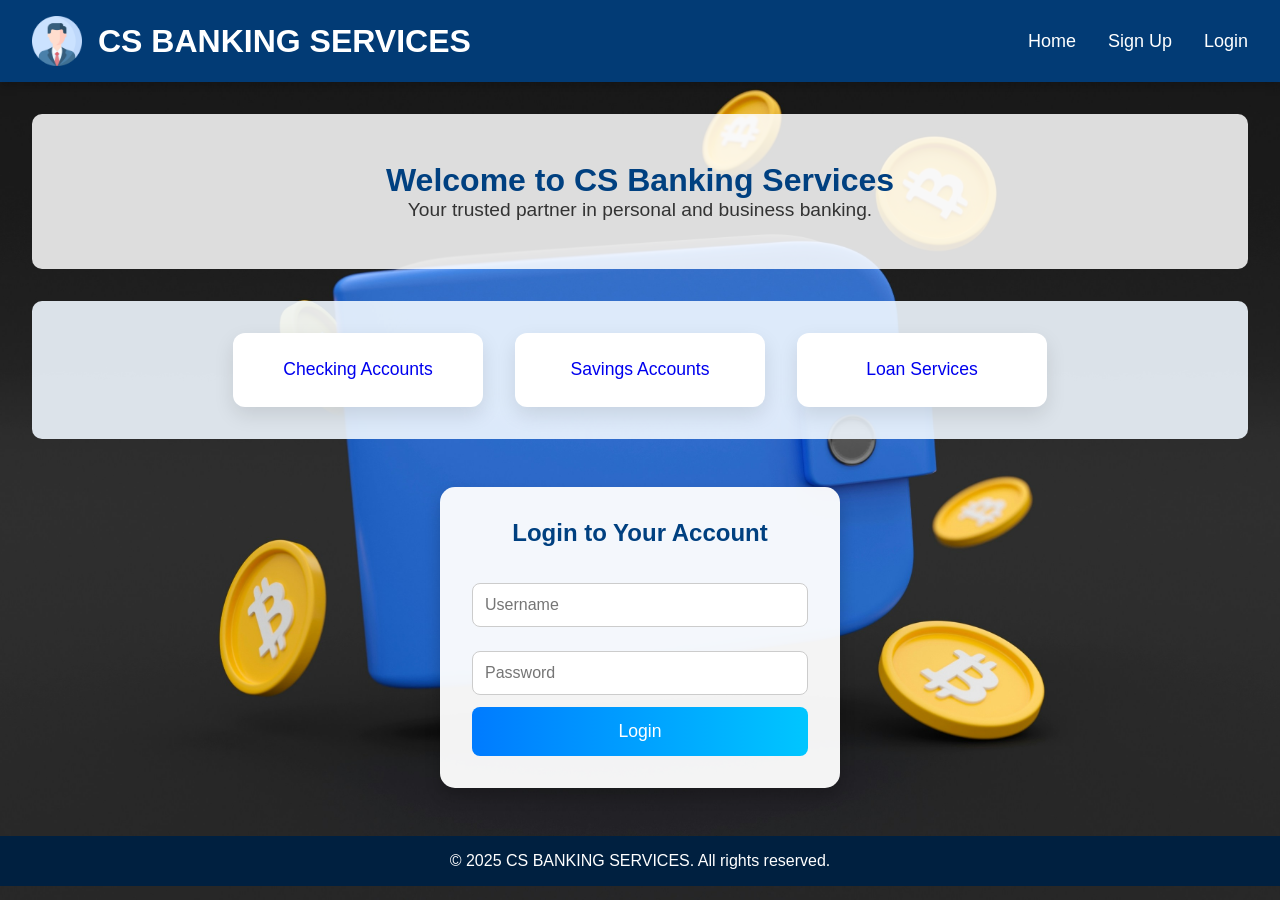
<file: index.html>
<!DOCTYPE html>
<html lang="en">
<head>
  <meta charset="UTF-8" />
  <meta name="viewport" content="width=device-width, initial-scale=1.0"/>
  <title>CS BANK - Login</title>
  <style>
    * {
      box-sizing: border-box;
      margin: 0;
      padding: 0;
    }

    body {
      font-family: 'Segoe UI', sans-serif;
      background: url('mariia-shalabaieva-o9RNKYNcQU4-unsplash.jpg') no-repeat center center fixed;
      background-size: cover;
      color: #333;
    }

    header {
      background: rgba(0, 64, 128, 0.9);
      color: white;
      padding: 1em 2em;
      display: flex;
      justify-content: space-between;
      align-items: center;
      box-shadow: 0 4px 10px rgba(0,0,0,0.2);
      animation: fadeSlideDown 1s ease-out forwards;
    }

    .logo {
      display: flex;
      align-items: center;
      gap: 1em;
    }

    .logo img {
      height: 50px;
      width: 50px;
    }

    nav ul {
      list-style: none;
      display: flex;
      gap: 2em;
    }

    nav ul li a {
      text-decoration: none;
      font-size: 18px;
      color: white;
      transition: 0.3s;
    }

    nav ul li a:hover {
      color: yellow;
      text-decoration: underline;
    }

    .hero {
      text-align: center;
      padding: 3em 1em;
      background-color: rgba(255, 255, 255, 0.85);
      margin: 2em;
      border-radius: 10px;
      animation: zoomIn 1s ease-out forwards;
      animation-delay: 0.3s;
      opacity: 0;
    }

    .hero h2 {
      font-size: 2rem;
      color: #004080;
    }

    .hero p {
      font-size: 1.2rem;
    }

    .services {
      display: flex;
      justify-content: center;
      gap: 2em;
      padding: 2em;
      margin: 0 2em;
      background-color: rgba(240, 248, 255, 0.9);
      border-radius: 10px;
      flex-wrap: wrap;
      animation: zoomIn 1s ease-out forwards;
      animation-delay: 0.6s;
      opacity: 0;
    }

    .service-card {
      background: white;
      padding: 1.5em;
      border-radius: 12px;
      box-shadow: 0 8px 20px rgba(0,0,0,0.1);
      text-align: center;
      width: 250px;
      font-size: 1.1rem;
      transition: 0.3s;
    }

    .service-card:hover {
      background: linear-gradient(to right, #004080, #007bff);
      color: white;
      cursor: pointer;
      transform: scale(1.05);
    }

    .login-form {
      max-width: 400px;
      margin: 3em auto;
      background: rgba(255, 255, 255, 0.95);
      padding: 2em;
      border-radius: 15px;
      box-shadow: 0 8px 16px rgba(0,0,0,0.2);
      animation: zoomIn 1s ease-out forwards;
      animation-delay: 0.9s;
      opacity: 0;
    }

    .login-form h2 {
      text-align: center;
      color: #004080;
      margin-bottom: 1em;
    }

    .login-form input {
      width: 100%;
      padding: 0.75em;
      margin: 0.75em 0;
      border: 1px solid #ccc;
      border-radius: 8px;
      font-size: 1rem;
    }

    .login-form button {
      width: 100%;
      padding: 0.8em;
      background: linear-gradient(to right, #007bff, #00c6ff);
      border: none;
      border-radius: 8px;
      font-size: 1.1rem;
      color: white;
      cursor: pointer;
      transition: 0.3s;
    }

    .login-form button:hover {
      background: linear-gradient(to right, #0056b3, #0096c7);
    }

    footer {
      background: #002040;
      color: white;
      text-align: center;
      padding: 1em;
      margin-top: 3em;
    }
    @keyframes fadeSlideDown {
      0% {
        opacity: 0;
        transform: translateY(-40px);
      }
      100% {
        opacity: 1;
        transform: translateY(0);
      }
    }

    @keyframes zoomIn {
      0% {
        opacity: 0;
        transform: scale(0.9);
      }
      100% {
        opacity: 1;
        transform: scale(1);
      }
    }

    @media screen and (max-width: 600px) {
      header {
        flex-direction: column;
        align-items: flex-start;
      }

      .services {
        flex-direction: column;
        align-items: center;
      }

      .logo h1 {
        font-size: 1.2rem;
      }

      nav ul {
        flex-direction: column;
        gap: 1em;
        margin-top: 1em;
      }
    }
  </style>
</head>
<body>
  <header>
    <div class="logo">
      <img src="3135715.png" alt="CS Bank Logo">
      <h1>CS BANKING SERVICES</h1>
    </div>
    <nav>
      <ul>
        <li><a href="logged in.html">Home</a></li>
        <li><a href="sign up.html">Sign Up</a></li>
        <li><a href="login 2.html">Login</a></li>
      </ul>
    </nav>
  </header>

  <section class="hero">
    <h2>Welcome to CS Banking Services</h2>
    <p>Your trusted partner in personal and business banking.</p>
  </section>

  <section class="services">
    <a href="sign up.html" style="text-decoration: none;"><div class="service-card">Checking Accounts</div></a>
    <a href="sign up.html" style="text-decoration: none;"><div class="service-card">Savings Accounts</div></a>
    <a href="pay bills.html" style="text-decoration: none;"><div class="service-card">Loan Services</div></a>
  </section>

  <form class="login-form" action="enter.html" method="GET">
    <h2>Login to Your Account</h2>
    <input type="text" name="username" placeholder="Username" required />
    <input type="password" name="password" placeholder="Password" required />
    <button type="submit">Login</button>
  </form>

  <footer>
    <p>&copy; 2025 CS BANKING SERVICES. All rights reserved.</p>
  </footer>
</body>

</html>
</file>
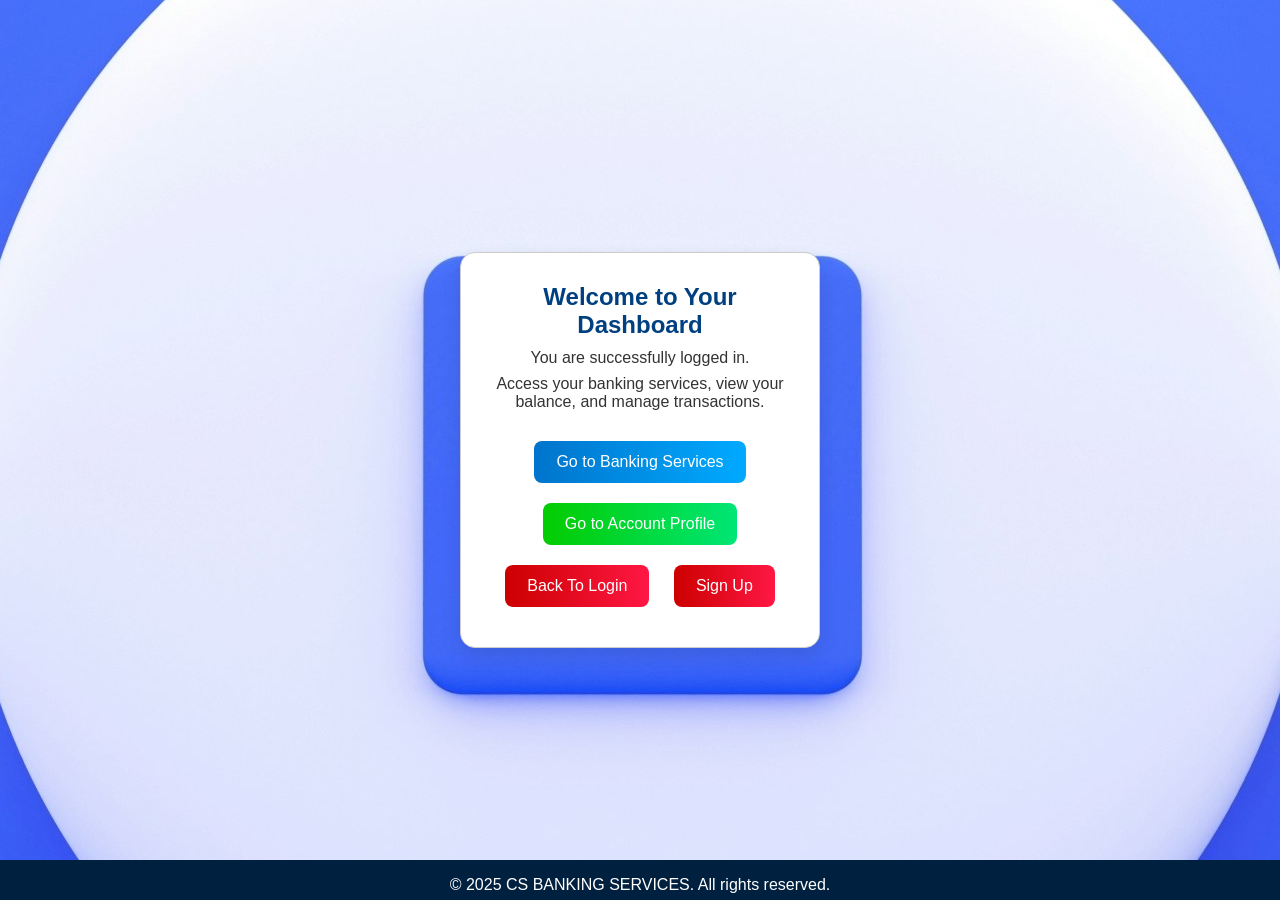
<file: logged in.html>
<!DOCTYPE html>
<html lang="en">
<head>
  <meta charset="UTF-8">
  <meta name="viewport" content="width=device-width, initial-scale=1.0">
  <title>Welcome - CS Banking</title>
  <style>
    * {
      box-sizing: border-box;
      margin: 0;
      padding: 0;
    }

    body {
      font-family: 'Segoe UI', sans-serif;
      background: url('mariia-shalabaieva-ODvmIA3gy6g-unsplash.jpg') no-repeat center center fixed;
      min-height: 100vh;
      display: flex;
      justify-content: center;
      align-items: center;
      flex-direction: column;
      animation: fadeSlideUp 1s ease-out forwards;
    }

    .righthand {
      display: flex;
      justify-content: center;
      align-items: center;
      flex-direction: column;
      animation: zoomFadeIn 1.2s ease-out;
    }

    .welcome-box {
      text-align: center;
      padding: 30px;
      border: 1px solid #ccc;
      border-radius: 15px;
      width: 360px;
      background-color: #ffffff;
      box-shadow: 0 8px 20px rgba(0,0,0,0.1);
      opacity: 0;
      animation: zoomFadeIn 1s ease-out forwards;
      animation-delay: 0.2s;
    }

    .welcome-box h2 {
      color: #004080;
      margin-bottom: 10px;
    }

    .welcome-box p {
      margin: 8px 0;
      font-size: 1rem;
      color: #333;
    }

    .actions {
      margin-top: 20px;
    }

    .action-button1 {
      background: linear-gradient(to right, #0074cc, #00aaff);
    }

    .action-button2 {
      background: linear-gradient(to right, #03cc00, #00e676);
    }

    .logout-button {
      background: linear-gradient(to right, #cc0000, #ff1744);
    }

    .action-button1, .action-button2, .logout-button {
      display: inline-block;
      margin: 10px;
      padding: 12px 22px;
      font-size: 1rem;
      color: white;
      text-decoration: none;
      border-radius: 8px;
      transition: transform 0.3s ease, box-shadow 0.3s ease;
    }

    .action-button1:hover, .action-button2:hover, .logout-button:hover {
      transform: scale(1.05);
      box-shadow: 0 6px 15px rgba(0,0,0,0.2);
    }

    .bracket {
      background: #002040;
      color: white;
      text-align: center;
      padding: 1em;
      position: fixed;
      bottom: 0;
      left: 0;
      right: 0;
      height: 40px;
      animation: fadeSlideUp 1.2s ease-out;
    }

    /* Animations */
    @keyframes fadeSlideUp {
      0% {
        opacity: 0;
        transform: translateY(40px);
      }
      100% {
        opacity: 1;
        transform: translateY(0);
      }
    }

    @keyframes zoomFadeIn {
      0% {
        opacity: 0;
        transform: scale(0.95);
      }
      100% {
        opacity: 1;
        transform: scale(1);
      }
    }

    @media screen and (max-width: 500px) {
      .welcome-box {
        width: 90%;
      }

      .action-button1, .action-button2, .logout-button {
        padding: 10px 18px;
        font-size: 0.95rem;
      }
    }
  </style>
</head>
<body>

  <div class="righthand">
    <div class="welcome-box">
      <h2>Welcome to Your Dashboard</h2>
      <p>You are successfully logged in.</p>
      <p>Access your banking services, view your balance, and manage transactions.</p>
      
      <div class="actions">
        <a href="index.html" class="action-button1">Go to Banking Services</a>
        <a href="enter.html" class="action-button2">Go to Account Profile</a>
        <a href="login 2.html" class="logout-button">Back To Login</a>
        <a href="sign up.html" class="logout-button">Sign Up</a>
      </div>
    </div>
  </div>

  <div class="bracket">
    <p>&copy; 2025 CS BANKING SERVICES. All rights reserved.</p>
  </div>

</body>
</html>
</file>
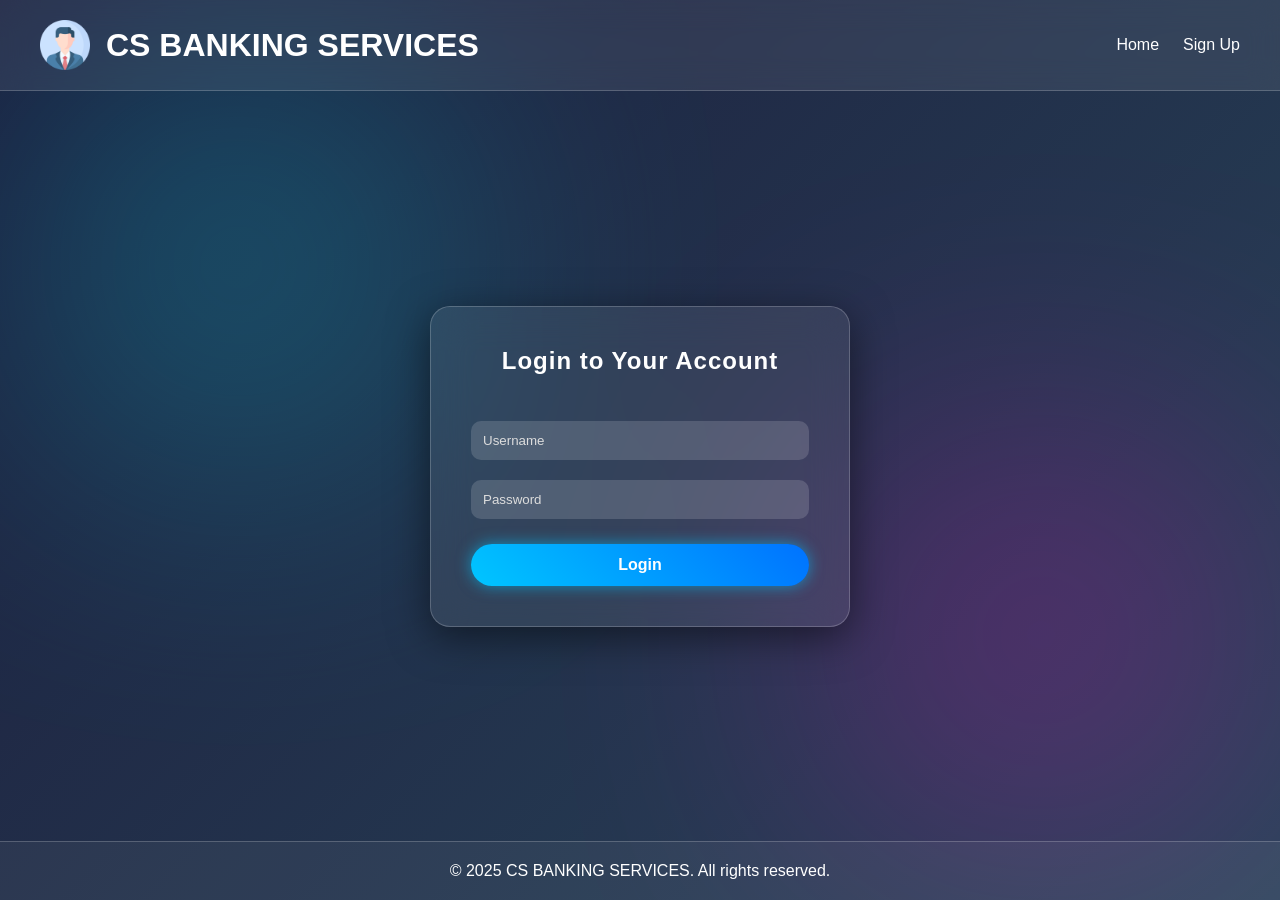
<file: login 2.html>
<!DOCTYPE html>
<html lang="en">
<head>
<meta charset="UTF-8">
<title>Login - CS BANK</title>
<meta name="viewport" content="width=device-width, initial-scale=1.0" />

<style>
*{
  margin:0;
  padding:0;
  box-sizing:border-box;
}

body{
  font-family:'Segoe UI',sans-serif;
  min-height:100vh;
  overflow-x:hidden;
  color:#fff;
  background: linear-gradient(-45deg,#0f2027,#203a43,#2c5364,#1c1c3c);
  background-size:400% 400%;
  animation:gradientMove 15s ease infinite;
  display:flex;
  flex-direction:column;
  justify-content:space-between;
}

/* Animated Gradient */
@keyframes gradientMove{
  0%{background-position:0% 50%;}
  50%{background-position:100% 50%;}
  100%{background-position:0% 50%;}
}

/* Glow Effects */
.glow{
  position:absolute;
  width:350px;
  height:350px;
  border-radius:50%;
  filter:blur(140px);
  opacity:.4;
  z-index:0;
}

.glow1{
  background:#00f2fe;
  top:10%;
  left:5%;
}

.glow2{
  background:#ff00cc;
  bottom:10%;
  right:5%;
}

/* Glass Header */
header{
  backdrop-filter:blur(15px);
  background:rgba(255,255,255,0.08);
  padding:20px 40px;
  display:flex;
  justify-content:space-between;
  align-items:center;
  border-bottom:1px solid rgba(255,255,255,0.2);
  position:relative;
  z-index:2;
}

.logo{
  display:flex;
  align-items:center;
  gap:1em;
}

.logo img{
  height:50px;
  width:50px;
}

nav ul{
  list-style:none;
  display:flex;
  gap:1.5em;
}

nav ul li a{
  color:white;
  text-decoration:none;
  font-weight:500;
  transition:.3s;
}

nav ul li a:hover{
  color:#00f2fe;
}

/* Login Card */
.login-container{
  max-width:420px;
  margin:80px auto;
  padding:2.5em;
  background:rgba(255,255,255,0.08);
  backdrop-filter:blur(20px);
  border-radius:20px;
  border:1px solid rgba(255,255,255,0.2);
  box-shadow:0 10px 40px rgba(0,0,0,0.5);
  position:relative;
  z-index:2;
  animation:fadeInUp 1s ease;
}

.login-container h2{
  text-align:center;
  margin-bottom:1.5em;
  font-weight:600;
  letter-spacing:1px;
}

/* Inputs */
.login-container input{
  width:100%;
  padding:12px;
  margin:10px 0;
  border:none;
  border-radius:10px;
  background:rgba(255,255,255,0.15);
  color:#fff;
  outline:none;
}

.login-container input::placeholder{
  color:#ddd;
}

.login-container input:focus{
  box-shadow:0 0 12px #00f2fe;
}

/* Button */
.login-container button{
  width:100%;
  padding:12px;
  margin-top:15px;
  border:none;
  border-radius:30px;
  font-size:16px;
  font-weight:600;
  cursor:pointer;
  color:#fff;
  background:linear-gradient(45deg,#00c6ff,#0072ff);
  transition:.4s;
  box-shadow:0 0 15px rgba(0,198,255,.6);
}

.login-container button:hover{
  transform:scale(1.05);
  box-shadow:0 0 25px rgba(0,198,255,1);
}

/* Footer */
footer{
  text-align:center;
  padding:20px;
  background:rgba(255,255,255,0.05);
  border-top:1px solid rgba(255,255,255,0.2);
  position:relative;
  z-index:2;
}

/* Animations */
@keyframes fadeInUp{
  from{transform:translateY(30px);opacity:0;}
  to{transform:translateY(0);opacity:1;}
}

/* Responsive */
@media(max-width:500px){
  header{
    flex-direction:column;
    gap:15px;
  }
  nav ul{
    flex-direction:column;
    gap:10px;
  }
  .login-container{
    width:90%;
  }
}
</style>
</head>

<body>

<div class="glow glow1"></div>
<div class="glow glow2"></div>

<header>
<div class="logo">
<img src="3135715.png" alt="CS Bank Logo">
<h1>CS BANKING SERVICES</h1>
</div>

<nav>
<ul>
<li><a href="logged in.html">Home</a></li>
<li><a href="sign up.html">Sign Up</a></li>
</ul>
</nav>
</header>

<main class="login-container">
<h2>Login to Your Account</h2>
<form action="enter.html" method="GET">
<input type="text" name="username" placeholder="Username" required />
<input type="password" name="password" placeholder="Password" required />
<button type="submit">Login</button>
</form>
</main>

<footer>
<p>&copy; 2025 CS BANKING SERVICES. All rights reserved.</p>
</footer>

</body>
</html>
</file>
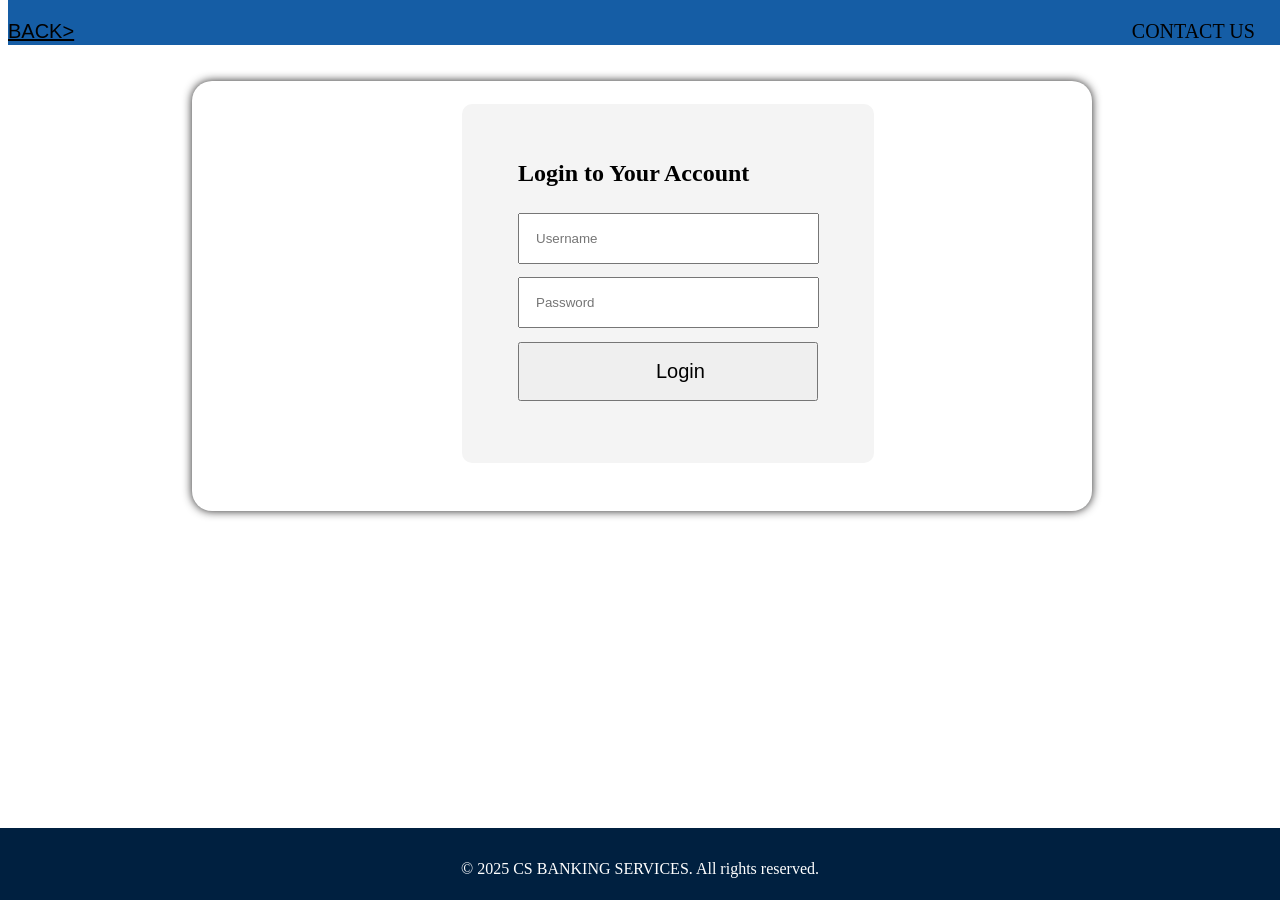
<file: login csc.html>
<!DOCTYPE html>
<html lang="en">
<head>
    <title>Document</title>
    <!-- <link rel="stylesheet" href="login csc.css"> -->
</head>
<style>
 .login-form {
  max-width: 300px;
  margin-top: 2.5%;
  margin-left: 30%;
  padding: 3.5rem;
  background: #f4f4f4;
  border-radius: 10px;
  justify-content: center;
}
.login-form input,
.login-form button {
  width: 100%;
  justify-self: center;
  padding: 1rem;
  margin: 0.5em 0;
}
.righthand{
    position: absolute;
    top: 9%;
    left: 15%;
    background: white;
    height: 430px;
    justify-content: center;
    width: 900px;
    border-radius: 20px;
    box-shadow: 0px 0px 10px rgb(36, 35, 35);
}
.submit:hover{
  cursor: pointer;
  background-color: black;
  color: white;
}
.submit{
  width: 80px;
}
.back{
    border-radius: 10px;
    color: black;
    font-family: Arial, Helvetica, sans-serif;
    text-decoration: underline;
    font-size: 20px;
    /* text-align: center; */
}
.back:hover{
    cursor: pointer;
    text-decoration: none;
    color: aqua;
}
.us{
    position: absolute;
    top: 0%;
    right: 2%;
    font-size: 20px;
}
.us:hover{
    cursor: pointer;
    color: aqua;
}
footer {
  background: #002040;
  color: white;
  text-align: center;
  padding: 1em;
  position: absolute;
  bottom: 0%;
  left: 0;
  right: 0;
  height: 40px;
  width: 97.5%;
}
.bracket{
    background-color: #155da5;
    height: 45px;
    justify-content: space-around;
    position: absolute;
    top: 0;
    width: 99.4%;
    justify-content: center;
}
.login{
    color: black; text-decoration: none; font-size: 20px;
    padding-left: 120px;
    padding-right: 120px;
    padding-top: 20px;
    padding-bottom: 20px;
    height: 500px;
}
.login:hover{
    color: white;
}
.all{
  justify-self: left;
  width: 265px;
}
</style>
<body style="position: flex;">
    <div class="righthand">
        <form class="login-form">
  <div class="all">
    <h2 style="margin-top: 0;">Login to Your Account</h2>
  <input type="email" placeholder="Username" required />
  <input type="password" placeholder="Password" required />
  </div>
  <button class="submit"><a href="enter.html" class="login">Login</a></button>
</form>
    </div>
    <footer>
    <p>&copy; 2025 CS BANKING SERVICES. All rights reserved.</p>
  </footer>
  <div class="bracket">
     <a href="index.html" ><p class="back">BACK></p></a>
     <p class="us">CONTACT US</p>
  </div>
</body>
</html>
</file>
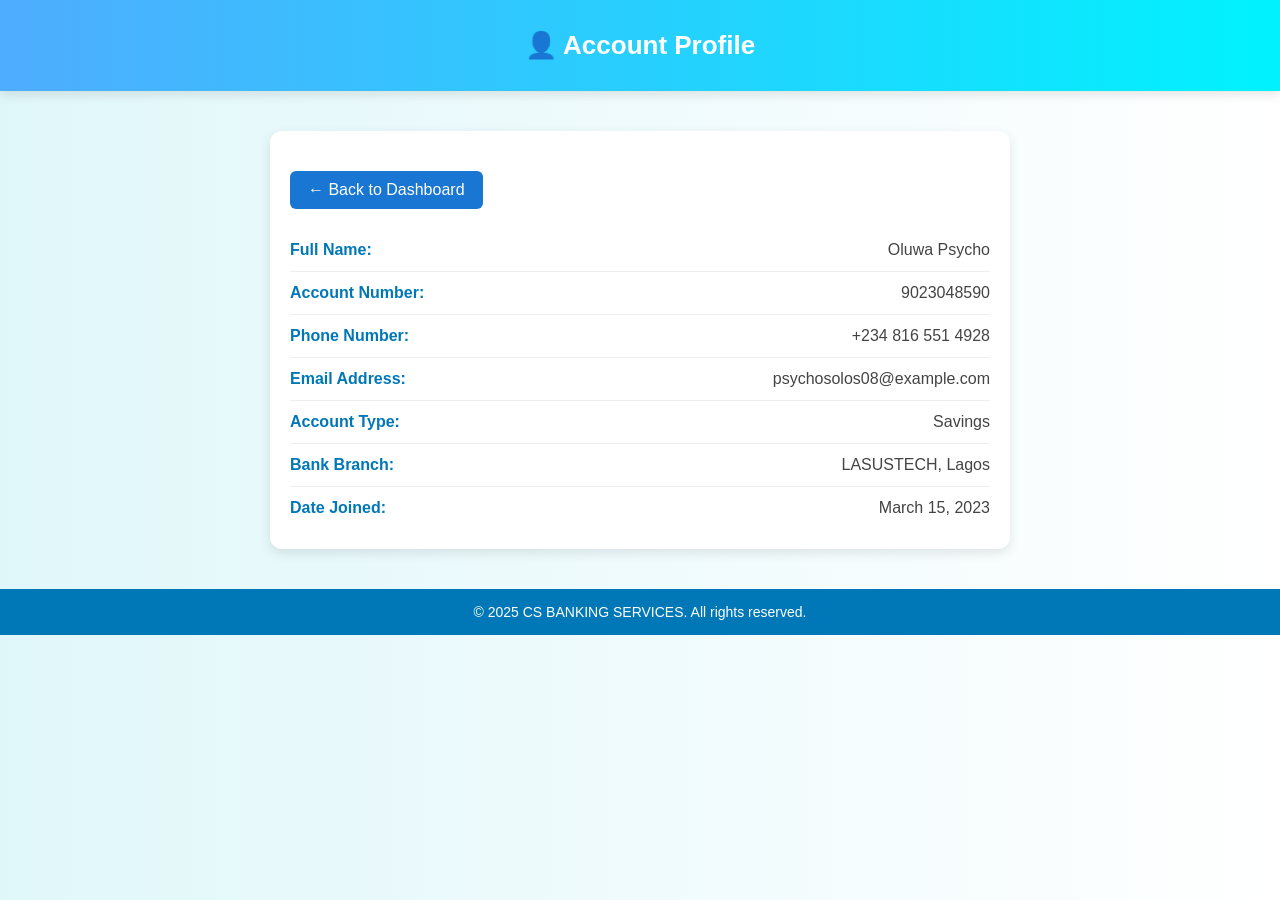
<file: profile.html>
<!DOCTYPE html>
<html lang="en">
<head>
  <meta charset="UTF-8" />
  <title>Account Profile - CS Bank</title>
  <meta name="viewport" content="width=device-width, initial-scale=1.0" />
  <style>
    body {
      font-family: 'Segoe UI', sans-serif;
      background: linear-gradient(to right, #e0f7fa, #fff);
      color: #222;
      margin: 0;
      padding: 0;
      animation: fadeIn 0.7s ease-in;
    }

    header {
      background: linear-gradient(to right, #4facfe, #00f2fe);
      color: white;
      padding: 30px 20px;
      text-align: center;
      box-shadow: 0 4px 10px rgba(0,0,0,0.1);
    }

    h1 {
      margin: 0;
      font-size: 26px;
    }

    .container {
      max-width: 700px;
      margin: 40px auto;
      padding: 20px;
      background: #ffffff;
      border-radius: 12px;
      box-shadow: 0 4px 12px rgba(0, 0, 0, 0.1);
    }

    .profile-row {
      display: flex;
      justify-content: space-between;
      padding: 12px 0;
      border-bottom: 1px solid #eee;
    }

    .profile-row:last-child {
      border-bottom: none;
    }

    .label {
      font-weight: 600;
      color: #0077b6;
    }

    .value {
      color: #444;
    }

    footer {
      text-align: center;
      background: #0077b6;
      color: white;
      padding: 15px;
      font-size: 14px;
      margin-top: 40px;
    }

    .back-btn {
      display: inline-block;
      background: #1976d2;
      color: white;
      padding: 10px 18px;
      border-radius: 6px;
      text-decoration: none;
      margin: 20px 0;
      transition: 0.3s;
    }

    .back-btn:hover {
      background: #0d47a1;
    }

    @keyframes fadeIn {
      from { opacity: 0; }
      to { opacity: 1; }
    }
  </style>
</head>
<body>
  <header>
    <h1>👤 Account Profile</h1>
  </header>

  <div class="container">
    <a href="enter.html" class="back-btn">← Back to Dashboard</a>
    <div class="profile-row">
      <div class="label">Full Name:</div>
      <div class="value">Oluwa Psycho</div>
    </div>
    <div class="profile-row">
      <div class="label">Account Number:</div>
      <div class="value">9023048590</div>
    </div>
    <div class="profile-row">
      <div class="label">Phone Number:</div>
      <div class="value">+234 816 551 4928</div>
    </div>
    <div class="profile-row">
      <div class="label">Email Address:</div>
      <div class="value">psychosolos08@example.com</div>
    </div>
    <div class="profile-row">
      <div class="label">Account Type:</div>
      <div class="value">Savings</div>
    </div>
    <div class="profile-row">
      <div class="label">Bank Branch:</div>
      <div class="value">LASUSTECH, Lagos</div>
    </div>
    <div class="profile-row">
      <div class="label">Date Joined:</div>
      <div class="value">March 15, 2023</div>
    </div>
  </div>

  <footer>
    &copy; 2025 CS BANKING SERVICES. All rights reserved.
  </footer>
</body>
</html>
</file>
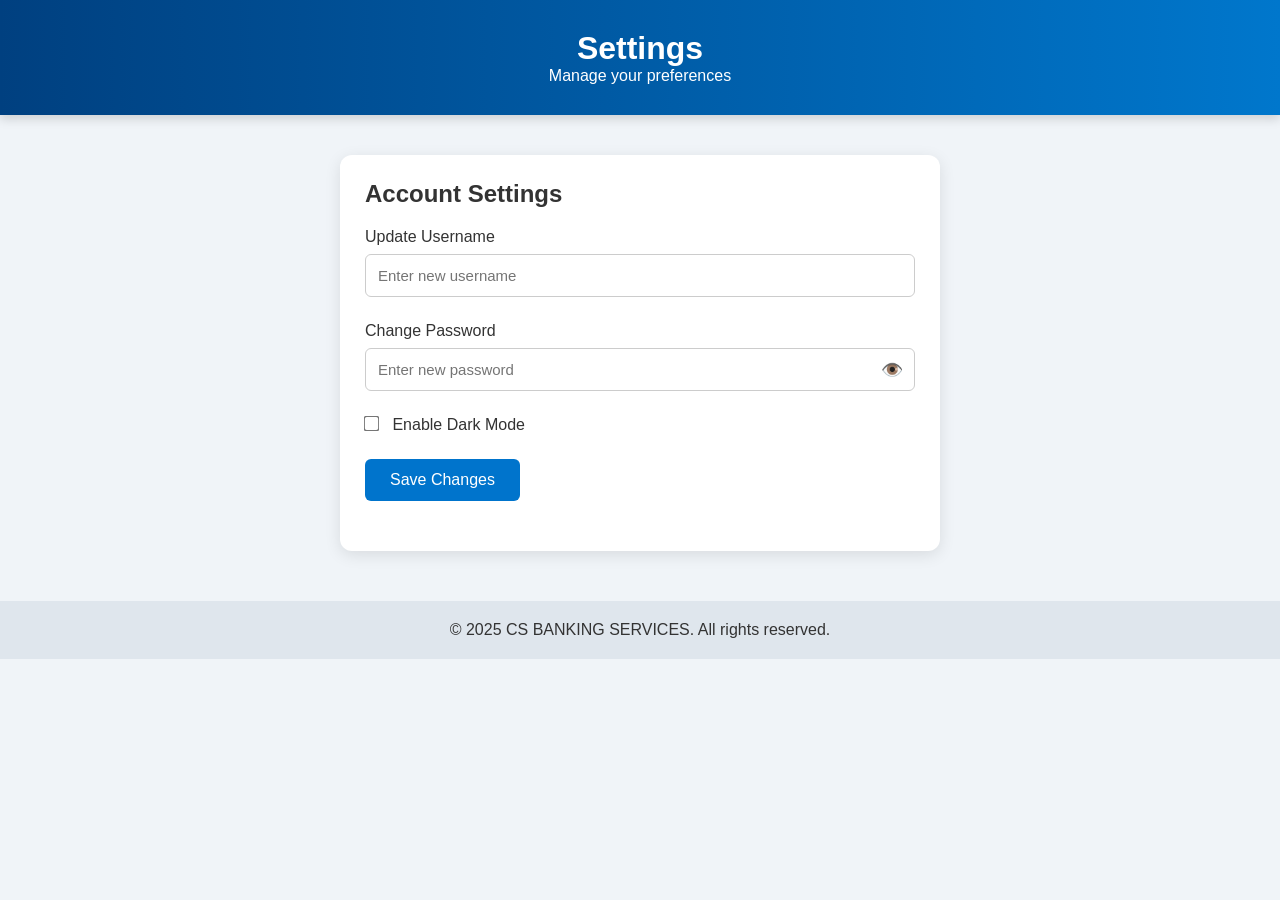
<file: settings.html>
<!DOCTYPE html>
<html lang="en">
<head>
  <meta charset="UTF-8" />
  <title>Settings - CS Banking</title>
  <meta name="viewport" content="width=device-width, initial-scale=1.0" />
  <style>
    * {
      box-sizing: border-box;
      margin: 0;
      padding: 0;
    }

    body {
      font-family: 'Segoe UI', sans-serif;
      background-color: #f0f4f8;
      color: #333;
      transition: background-color 0.4s ease, color 0.4s ease;
      animation: fadeIn 0.6s ease-in-out;
    }

    header {
      background: linear-gradient(90deg, #004080, #0077cc);
      color: white;
      padding: 30px 20px;
      text-align: center;
      animation: slideDown 0.6s ease-in-out;
      box-shadow: 0 4px 10px rgba(0, 0, 0, 0.15);
    }

    .settings-container {
      max-width: 600px;
      margin: 40px auto;
      padding: 25px;
      background: white;
      border-radius: 12px;
      box-shadow: 0 4px 16px rgba(0, 0, 0, 0.1);
      animation: slideUp 0.6s ease-in-out;
    }

    .settings-container h2 {
      margin-bottom: 20px;
    }

    .form-group {
      margin-bottom: 25px;
    }

    .form-group label {
      display: block;
      margin-bottom: 8px;
      font-weight: 500;
    }

    .form-group input[type="text"],
    .form-group input[type="password"] {
      width: 100%;
      padding: 12px;
      border: 1px solid #ccc;
      border-radius: 6px;
      font-size: 15px;
    }

    .password-wrapper {
      position: relative;
    }

    .toggle-eye {
      position: absolute;
      right: 12px;
      top: 50%;
      transform: translateY(-50%);
      cursor: pointer;
      font-size: 18px;
    }

    .form-group input[type="checkbox"] {
      transform: scale(1.2);
      margin-right: 10px;
    }

    .form-group button {
      background-color: #0074cc;
      color: white;
      padding: 12px 25px;
      border: none;
      border-radius: 6px;
      cursor: pointer;
      font-size: 16px;
      transition: background-color 0.3s ease;
    }

    .form-group button:hover {
      background-color: #005fa3;
    }

    footer {
      text-align: center;
      padding: 20px;
      background-color: #dfe6ed;
      margin-top: 50px;
    }
    body.dark-mode {
      background-color: #121212;
      color: #e0e0e0;
    }

    body.dark-mode .settings-container {
      background-color: #1f1f1f;
      color: #e0e0e0;
    }

    body.dark-mode input {
      background-color: #2c2c2c;
      color: #fff;
      border: 1px solid #555;
    }

    body.dark-mode header {
      background: linear-gradient(90deg, #222, #333);
    }

    body.dark-mode footer {
      background-color: #1a1a1a;
      color: #aaa;
    }

    @keyframes fadeIn {
      from { opacity: 0; }
      to { opacity: 1; }
    }

    @keyframes slideDown {
      from { transform: translateY(-40px); opacity: 0; }
      to { transform: translateY(0); opacity: 1; }
    }

    @keyframes slideUp {
      from { transform: translateY(20px); opacity: 0; }
      to { transform: translateY(0); opacity: 1; }
    }
  </style>
</head>
<body>
  <header>
    <h1>Settings</h1>
    <p>Manage your preferences</p>
  </header>

  <main class="settings-container">
    <h2>Account Settings</h2>

    <div class="form-group">
      <label for="username">Update Username</label>
      <input type="text" id="username" placeholder="Enter new username" />
    </div>

    <div class="form-group">
      <label for="password">Change Password</label>
      <div class="password-wrapper">
        <input type="password" id="password" placeholder="Enter new password" />
        <span class="toggle-eye" onclick="togglePassword()">👁️</span>
      </div>
    </div>

    <div class="form-group">
      <label><input type="checkbox" id="darkModeToggle" /> Enable Dark Mode</label>
    </div>

    <div class="form-group">
      <button onclick="saveSettings()">Save Changes</button>
    </div>
  </main>

  <footer>
    <p>&copy; 2025 CS BANKING SERVICES. All rights reserved.</p>
  </footer>

  <script>
    function togglePassword() {
      const passwordInput = document.getElementById("password");
      passwordInput.type = passwordInput.type === "password" ? "text" : "password";
    }
    function saveSettings() {
      const username = document.getElementById("username").value;
      const password = document.getElementById("password").value;
      alert(`Settings saved!\nUsername: ${username}\nPassword: ${'*'.repeat(password.length)}`);
    }
    const toggle = document.getElementById("darkModeToggle");

    toggle.addEventListener("change", function () {
      document.body.classList.toggle("dark-mode", this.checked);
      localStorage.setItem("darkModeEnabled", this.checked);
    });
    window.addEventListener("DOMContentLoaded", function () {
      const isDark = localStorage.getItem("darkModeEnabled") === "true";
      toggle.checked = isDark;
      document.body.classList.toggle("dark-mode", isDark);
    });
  </script>
</body>
</html>
</file>
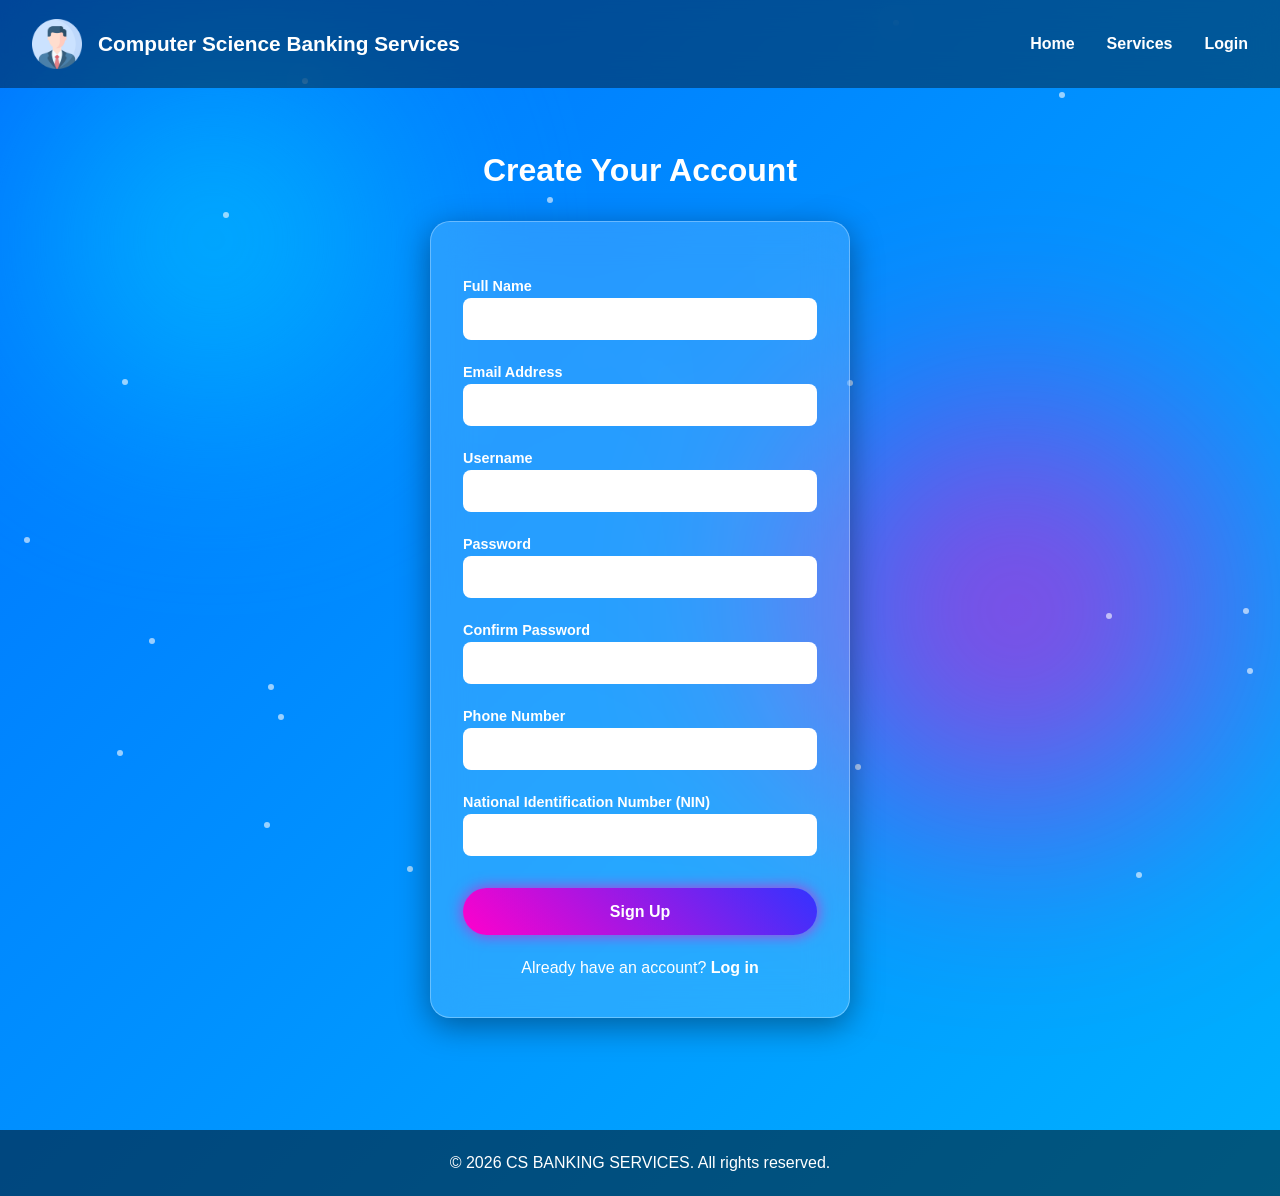
<file: sign up.html>
<!DOCTYPE html>
<html lang="en">
<head>
<meta charset="UTF-8" />
<meta http-equiv="X-UA-Compatible" content="IE=edge" />
<meta name="viewport" content="width=device-width, initial-scale=1.0" />
<title>CS BANK – Sign Up</title>

<style>
* {
  box-sizing: border-box;
  margin: 0;
  padding: 0;
}

body {
  font-family: 'Segoe UI', Arial, sans-serif;
  min-height: 100vh;
  color: #fff;
  overflow-x: hidden;

  background: linear-gradient(-45deg, #1d2b64, #f8cdda, #00c6ff, #0072ff);
  background-size: 400% 400%;
  animation: gradientBG 12s ease infinite;
}

/* Animated Gradient */
@keyframes gradientBG {
  0% { background-position: 0% 50%; }
  50% { background-position: 100% 50%; }
  100% { background-position: 0% 50%; }
}

/* Floating Glow Effects */
.glow {
  position: absolute;
  border-radius: 50%;
  filter: blur(120px);
  opacity: 0.6;
  z-index: 0;
}

.glow1 {
  width: 300px;
  height: 300px;
  background: #00f2fe;
  top: 10%;
  left: 5%;
}

.glow2 {
  width: 400px;
  height: 400px;
  background: #ff00cc;
  bottom: 10%;
  right: 5%;
}

/* Floating Particles */
.particle {
  position: absolute;
  width: 6px;
  height: 6px;
  background: white;
  border-radius: 50%;
  opacity: 0.6;
  animation: float 15s infinite linear;
}

@keyframes float {
  from { transform: translateY(0px); }
  to { transform: translateY(-100vh); }
}

/* Sticky Glass Header */
header {
  position: sticky;
  top: 0;
  backdrop-filter: blur(15px);
  background: rgba(0, 0, 0, 0.4);
  padding: 1.2rem 2rem;
  display: flex;
  justify-content: space-between;
  align-items: center;
  z-index: 10;
}

.logo {
  display: flex;
  align-items: center;
  gap: 1em;
}

.logo img {
  height: 50px;
  width: 50px;
}

header h1 {
  font-size: 1.3rem;
}

nav ul {
  list-style: none;
  display: flex;
  gap: 2rem;
}

nav a {
  color: #fff;
  text-decoration: none;
  font-weight: 600;
  transition: 0.3s;
}

nav a:hover {
  color: #00f2fe;
}

/* Signup Section */
.signup-section {
  display: flex;
  flex-direction: column;
  align-items: center;
  padding: 4rem 1rem;
  position: relative;
  z-index: 1;
}

.signup-section h2 {
  font-size: 2rem;
  margin-bottom: 2rem;
}

/* Glass Form */
.signup-form {
  width: 100%;
  max-width: 420px;
  padding: 2.5rem 2rem;
  border-radius: 20px;

  background: rgba(255, 255, 255, 0.15);
  backdrop-filter: blur(20px);
  border: 1px solid rgba(255, 255, 255, 0.3);

  box-shadow: 0 8px 32px rgba(0, 0, 0, 0.4);
  animation: fadeInUp 1s ease-out;
}

.signup-form label {
  display: block;
  margin: 1rem 0 0.25rem;
  font-size: 0.9rem;
  font-weight: 600;
}

.signup-form input {
  width: 100%;
  padding: 0.75rem;
  font-size: 1rem;
  border-radius: 8px;
  border: none;
  margin-bottom: 0.5rem;
}

.signup-form input:focus {
  outline: none;
  box-shadow: 0 0 10px #00f2fe;
}

/* Neon Button */
.signup-form .submit {
  width: 100%;
  margin-top: 1.5rem;
  padding: 0.9rem;
  font-size: 1rem;
  font-weight: 700;
  color: #fff;
  background: linear-gradient(45deg, #ff00cc, #3333ff);
  border: none;
  border-radius: 30px;
  cursor: pointer;
  transition: 0.4s ease;
  box-shadow: 0 0 15px rgba(255, 0, 204, 0.7);
}

.signup-form .submit:hover {
  transform: scale(1.05);
  box-shadow: 0 0 25px rgba(255, 0, 204, 1);
}

.login-link {
  text-align: center;
  margin-top: 1.5rem;
}

.login-link a {
  color: #fff;
  font-weight: bold;
  text-decoration: none;
}

footer {
  text-align: center;
  padding: 1.5rem;
  background: rgba(0,0,0,0.5);
  margin-top: 3rem;
}

/* Fade Animation */
@keyframes fadeInUp {
  0% { opacity: 0; transform: translateY(30px); }
  100% { opacity: 1; transform: translateY(0); }
}
</style>
</head>

<body>

<!-- Glow Background -->
<div class="glow glow1"></div>
<div class="glow glow2"></div>

<!-- Floating Particles -->
<script>
for(let i = 0; i < 30; i++){
  let particle = document.createElement("div");
  particle.className = "particle";
  particle.style.left = Math.random() * 100 + "vw";
  particle.style.top = Math.random() * 100 + "vh";
  particle.style.animationDuration = (5 + Math.random() * 10) + "s";
  document.body.appendChild(particle);
}
</script>

<header>
  <div class="logo">
    <img src="3135715.png" alt="CS Bank Logo">
    <h1>Computer Science Banking Services</h1>
  </div>

  <nav>
    <ul>
      <li><a href="logged in.html">Home</a></li>
      <li><a href="sign up.html">Services</a></li>
      <li><a href="login csc.html">Login</a></li>
    </ul>
  </nav>
</header>

<section class="signup-section">
  <h2>Create Your Account</h2>

  <form class="signup-form" action="enter.html">
    <label>Full Name</label>
    <input type="text" name="fullname" required>

    <label>Email Address</label>
    <input type="email" name="email" required>

    <label>Username</label>
    <input type="text" name="username" required>

    <label>Password</label>
    <input type="password" name="password" required>

    <label>Confirm Password</label>
    <input type="password" name="confirm_password" required>

    <label>Phone Number</label>
    <input type="tel" name="phone" required>

    <label>National Identification Number (NIN)</label>
    <input type="number" name="nin" required>

    <button class="submit" type="submit">Sign Up</button>

    <p class="login-link">Already have an account? <a href="login 2.html">Log in</a></p>
  </form>
</section>

<footer>
  &copy; 2026 CS BANKING SERVICES. All rights reserved.
</footer>

</body>
</html>
</file>
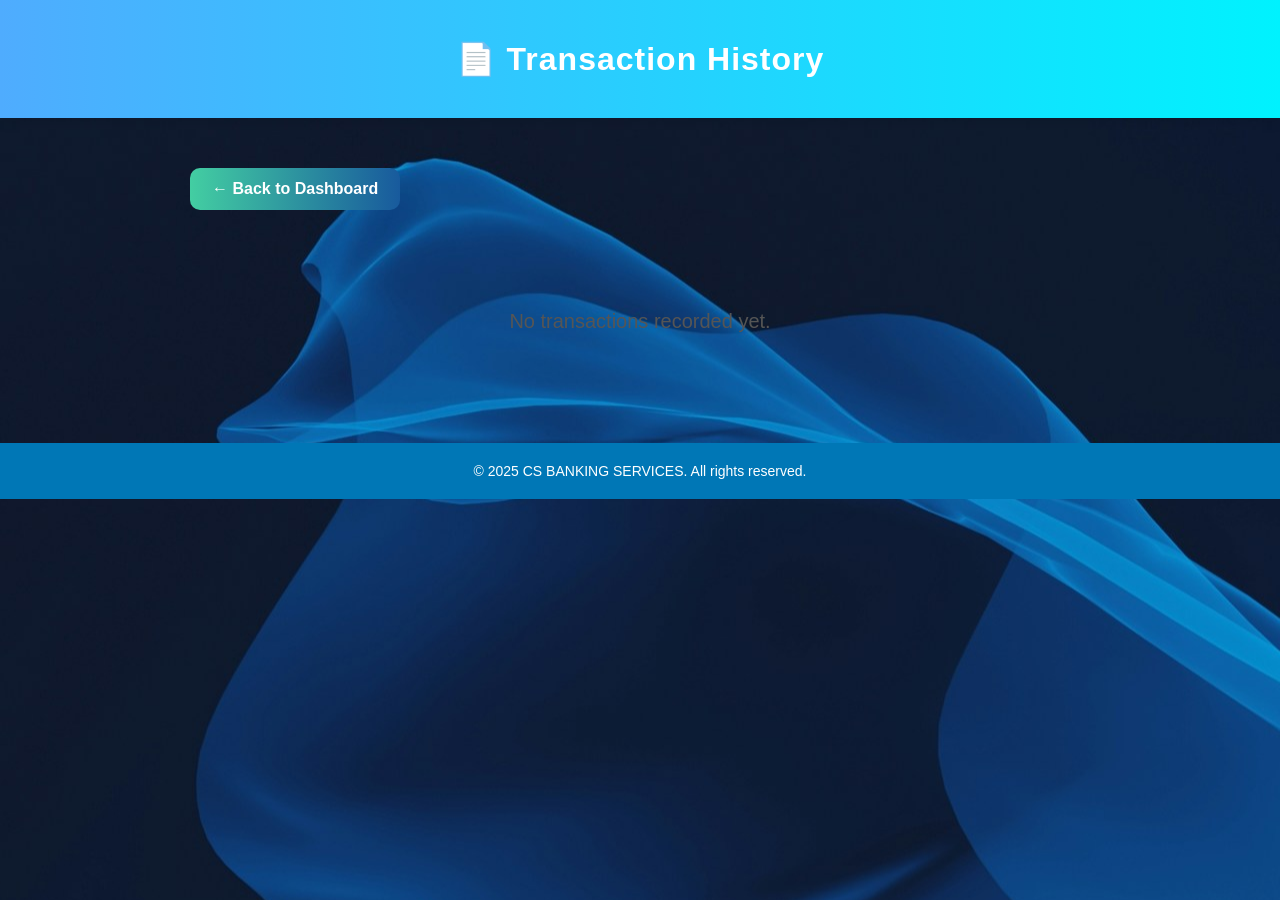
<file: transfer.html>
<!DOCTYPE html>
<html lang="en">
<head>
  <meta charset="UTF-8" />
  <title>Transaction History - CS Bank</title>
  <meta name="viewport" content="width=device-width, initial-scale=1.0" />
  <style>
    body {
      font-family: 'Segoe UI', sans-serif;
      background:  url('mjh-shikder-jypIYXtYw8c-unsplash.jpg')  center ;
      margin: 0;
      padding: 0;
      color: #222;
      animation: fadeIn 0.6s ease-in-out;
    }
    header {
      background: linear-gradient(to right, #4facfe, #00f2fe);
      padding: 40px 20px;
      color: white;
      text-align: center;
      box-shadow: 0 4px 12px rgba(0,0,0,0.1);
    }

    h1 {
      margin: 0;
      font-size: 32px;
      letter-spacing: 1px;
      animation: slideDown 0.8s ease-in-out;
    }

    .container {
      padding: 50px 20px;
      max-width: 900px;
      margin: auto;
    }

    .transaction-card {
      background: linear-gradient(to right, #ffffff, #e3f2fd);
      border-left: 8px solid #2196f3;
      border-radius: 12px;
      box-shadow: 0 8px 20px rgba(0,0,0,0.1);
      margin-bottom: 25px;
      padding: 24px 28px;
      animation: fadeSlide 0.6s ease-in-out;
      transition: transform 0.3s ease;
    }

    .transaction-card:hover {
      transform: translateY(-5px);
      box-shadow: 0 12px 30px rgba(0,0,0,0.15);
    }

    .transaction-card h3 {
      margin: 0 0 12px;
      color: #0d47a1;
      font-size: 20px;
    }

    .transaction-card p {
      margin: 6px 0;
      font-size: 15px;
    }

    footer {
      text-align: center;
      background: #0077b6;
      color: white;
      padding: 20px;
      font-size: 14px;
      margin-top: 40px;
      animation: fadeIn 1s ease-in-out;
    }

    .no-transactions {
      text-align: center;
      font-size: 20px;
      margin-top: 60px;
      color: #555;
    }

    .back-btn {
      display: inline-block;
      background: linear-gradient(to right, #43cea2, #185a9d);
      color: white;
      padding: 12px 22px;
      border-radius: 10px;
      text-decoration: none;
      font-weight: 600;
      margin-bottom: 40px;
      transition: 0.3s;
    }

    .back-btn:hover {
      background: linear-gradient(to right, #185a9d, #43cea2);
      transform: scale(1.05);
    }

    @keyframes fadeIn {
      from { opacity: 0; }
      to { opacity: 1; }
    }

    @keyframes slideDown {
      from { transform: translateY(-20px); opacity: 0; }
      to { transform: translateY(0); opacity: 1; }
    }

    @keyframes fadeSlide {
      from { transform: translateY(20px); opacity: 0; }
      to { transform: translateY(0); opacity: 1; }
    }

    @media (max-width: 600px) {
      .transaction-card {
        padding: 20px;
      }
      h1 {
        font-size: 26px;
      }
    }
  </style>
</head>
<body>

<header>
  <h1>📄 Transaction History</h1>
</header>

<div class="container">
  <a href="enter.html" class="back-btn">← Back to Dashboard</a>
  <div id="historyContainer">
  </div>
</div>

<footer>
  &copy; 2025 CS BANKING SERVICES. All rights reserved.
</footer>

<script>
  function loadTransactionHistory() {
    const container = document.getElementById('historyContainer');
    const records = JSON.parse(localStorage.getItem('csbank_transactions')) || [];

    if (records.length === 0) {
      container.innerHTML = '<p class="no-transactions">No transactions recorded yet.</p>';
      return;
    }

    records.reverse().forEach(record => {
      const div = document.createElement('div');
      div.className = 'transaction-card';
      div.innerHTML = `
        <h3>${record.type.toUpperCase()} - ₦${parseFloat(record.amount).toLocaleString(undefined, {minimumFractionDigits: 2})}</h3>
        <p><strong>Date:</strong> ${record.date}</p>
        <p><strong>Details:</strong></p>
        ${Object.entries(record.details).map(([k,v]) => `<p>${formatKey(k)}: ${v}</p>`).join('')}
      `;
      container.appendChild(div);
    });
  }

  function formatKey(key) {
    return key.replace(/([A-Z])/g, ' $1').replace(/^./, str => str.toUpperCase());
  }

  window.onload = loadTransactionHistory;
</script>

</body>
</html>
</file>
<file: login csc.css>
.login-form {
  max-width: 300px;
  margin-top: 2.5%;
  margin-left: 30%;
  padding: 3.5rem;
  background: #f4f4f4;
  border-radius: 10px;
  justify-content: center;
}
.login-form input,
.login-form button {
  width: 100%;
  justify-self: center;
  padding: 1rem;
  margin: 0.5em 0;
}
.righthand{
    position: absolute;
    top: 9%;
    left: 15%;
    background: white;
    height: 430px;
    justify-content: center;
    width: 900px;
    border-radius: 20px;
    box-shadow: 0px 0px 10px rgb(36, 35, 35);
}
.submit:hover{
  cursor: pointer;
  background-color: black;
  color: white;
}
.submit{
  width: 100px;
}
.back{
    /* background-color: gray;
    height: 23px;
    width: 70px; */
    border-radius: 10px;
    color: black;
    font-family: Arial, Helvetica, sans-serif;
    text-decoration: underline;
    font-size: 20px;
    /* text-align: center; */
}
.back:hover{
    cursor: pointer;
    text-decoration: none;
    color: aqua;
}
.us{
    position: absolute;
    top: 0%;
    right: 2%;
    font-size: 20px;
}
.us:hover{
    cursor: pointer;
    color: aqua;
}
footer {
  background: #002040;
  color: white;
  text-align: center;
  padding: 1em;
  position: absolute;
  bottom: 0%;
  left: 0;
  right: 0;
  height: 40px;
  width: 97.5%;
}
.bracket{
    background-color: #155da5;
    height: 45px;
    justify-content: space-around;
    position: absolute;
    top: 0;
    width: 99.4%;
    justify-content: center;
}
.login{
    color: black; text-decoration: none; font-size: 20px;
    padding-left: 120px;
    padding-right: 120px;
    padding-top: 20px;
    padding-bottom: 20px;
    height: 500px;
}
.login:hover{
    color: white;
}
.all{
  justify-self: left;
  width: 265px;
}
</file>
